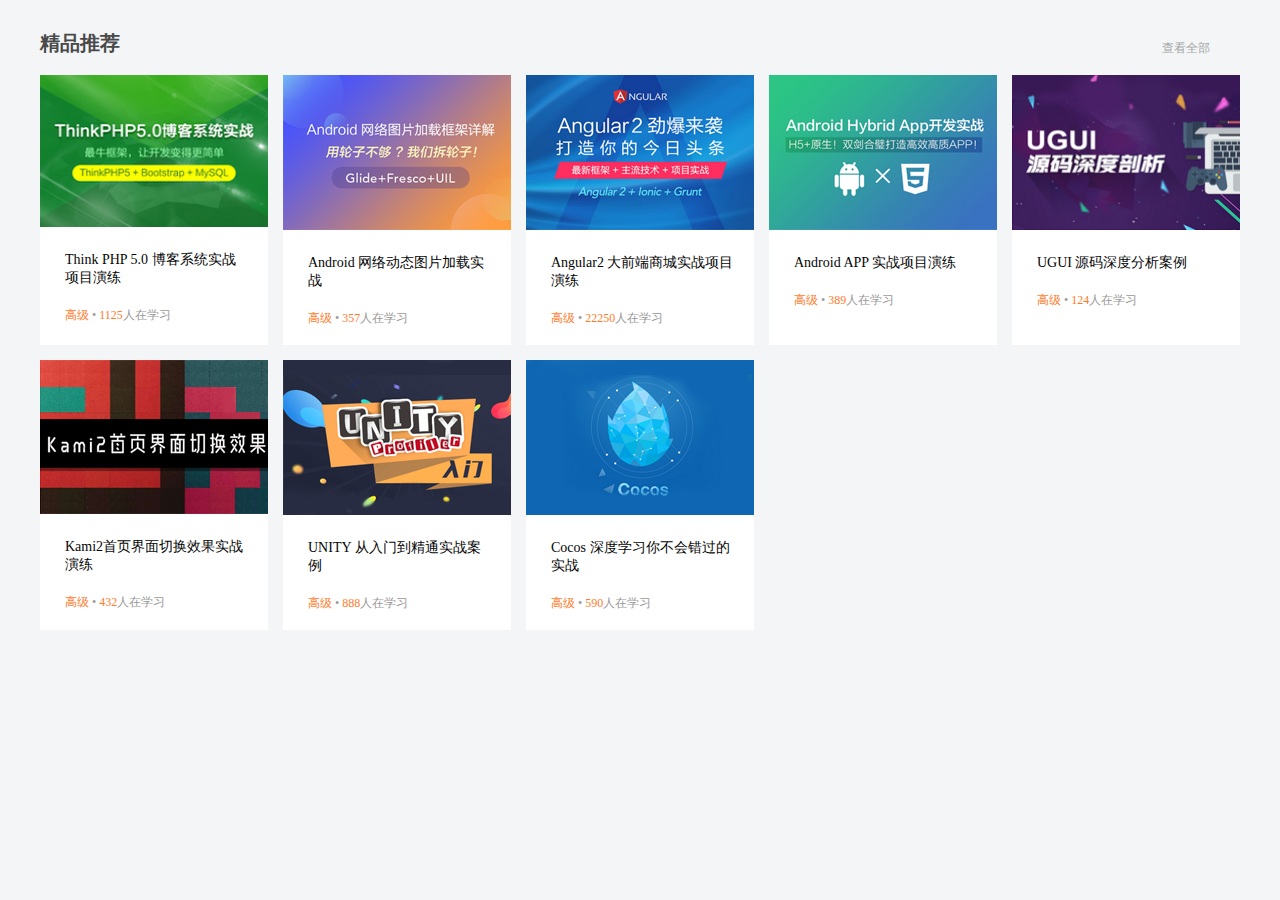
<file: JS/ApiDay4/学成在线重构/index.html>
<!DOCTYPE html>
<html lang="en">

<head>
    <meta charset="UTF-8">
    <meta name="viewport" content="width=device-width, initial-scale=1.0">
    <meta http-equiv="X-UA-Compatible" content="ie=edge">
    <title>学车在线首页</title>
    <link rel="stylesheet" href="./css/style.css">
    <style>

    </style>
</head>

<body>

<!-- 4. box核心内容区域开始 -->
<div class="box w">
    <div class="box-hd">
        <h3>精品推荐</h3>
        <a href="#">查看全部</a>
    </div>
    <div class="box-bd">
        <ul class="clearfix">
        </ul>
    </div>
</div>
<script>
    // 1. 重构
    let data = [
        {
            src: 'images/course01.png',
            title: 'Think PHP 5.0 博客系统实战项目演练',
            num: 1125
        },
        {
            src: 'images/course02.png',
            title: 'Android 网络动态图片加载实战',
            num: 357
        },
        {
            src: 'images/course03.png',
            title: 'Angular2 大前端商城实战项目演练',
            num: 22250
        },
        {
            src: 'images/course04.png',
            title: 'Android APP 实战项目演练',
            num: 389
        },
        {
            src: 'images/course05.png',
            title: 'UGUI 源码深度分析案例',
            num: 124
        },
        {
            src: 'images/course06.png',
            title: 'Kami2首页界面切换效果实战演练',
            num: 432
        },
        {
            src: 'images/course07.png',
            title: 'UNITY 从入门到精通实战案例',
            num: 888
        },
        {
            src: 'images/course08.png',
            title: 'Cocos 深度学习你不会错过的实战',
            num: 590
        },
    ]
    const ul = document.querySelector('.box-bd ul')
    // 1. 根据数据的个数，创建 对应的小li
    for (let i = 0; i < data.length; i++) {
        // 2. 创建新的小li
        const li = document.createElement('li')
        // 把内容给li
        li.innerHTML = `
                <a href="#">
                    <img src=${data[i].src} alt="">
                    <h4>
                        ${data[i].title}
                    </h4>
                    <div class="info">
                        <span>高级</span> • <span>${data[i].num}</span>人在学习
                    </div>
                </a>
            `
        // 3. ul追加小li
        ul.appendChild(li)
    }
</script>
</body>

</html>
</file>
<file: JS/ApiDay4/学成在线重构/css/style.css>
* {
    margin: 0;
    padding: 0;
}
.w {
    width: 1200px;
    margin: auto;
}
body {
    background-color: #f3f5f7;
}
li {
    list-style: none;
}
a {
    text-decoration: none;
}
.clearfix:before,.clearfix:after {
    content:"";
    display:block;
  }
  .clearfix:after {
    clear:both;
  }
  .clearfix {
     *zoom:1;
  }
 

.box {
    margin-top: 30px;
}
.box-hd {
    height: 45px;
}
.box-hd h3 {
    float: left;
    font-size: 20px;
    color: #494949;
}
.box-hd a {
    float: right;
    font-size: 12px;
    color: #a5a5a5;
    margin-top: 10px;
    margin-right: 30px;
}
/* 把li 的父亲ul 修改的足够宽一行能装开5个盒子就不会换行了 */
.box-bd ul {
    width: 1225px;
}
.box-bd ul li {
    position: relative;
    top: 0;
    float: left;
    width: 228px;
    height: 270px;
    background-color: #fff;
    margin-right: 15px;
    margin-bottom: 15px;
    transition: all .3s;
   
}
.box-bd ul li a {
    display: block;
}
.box-bd ul li:hover {
    top: -8px;
    box-shadow: 0 15px 30px rgb(0 0 0 / 10%);
}
.box-bd ul li img {
    width: 100%;
}
.box-bd ul li h4 {
    margin: 20px 20px 20px 25px;
    font-size: 14px;
    color: #050505;
    font-weight: 400;
}
.box-bd .info {
    margin: 0 20px 0 25px;
    font-size: 12px;
    color: #999;
}
.box-bd .info span {
    color: #ff7c2d;
}
</file>
